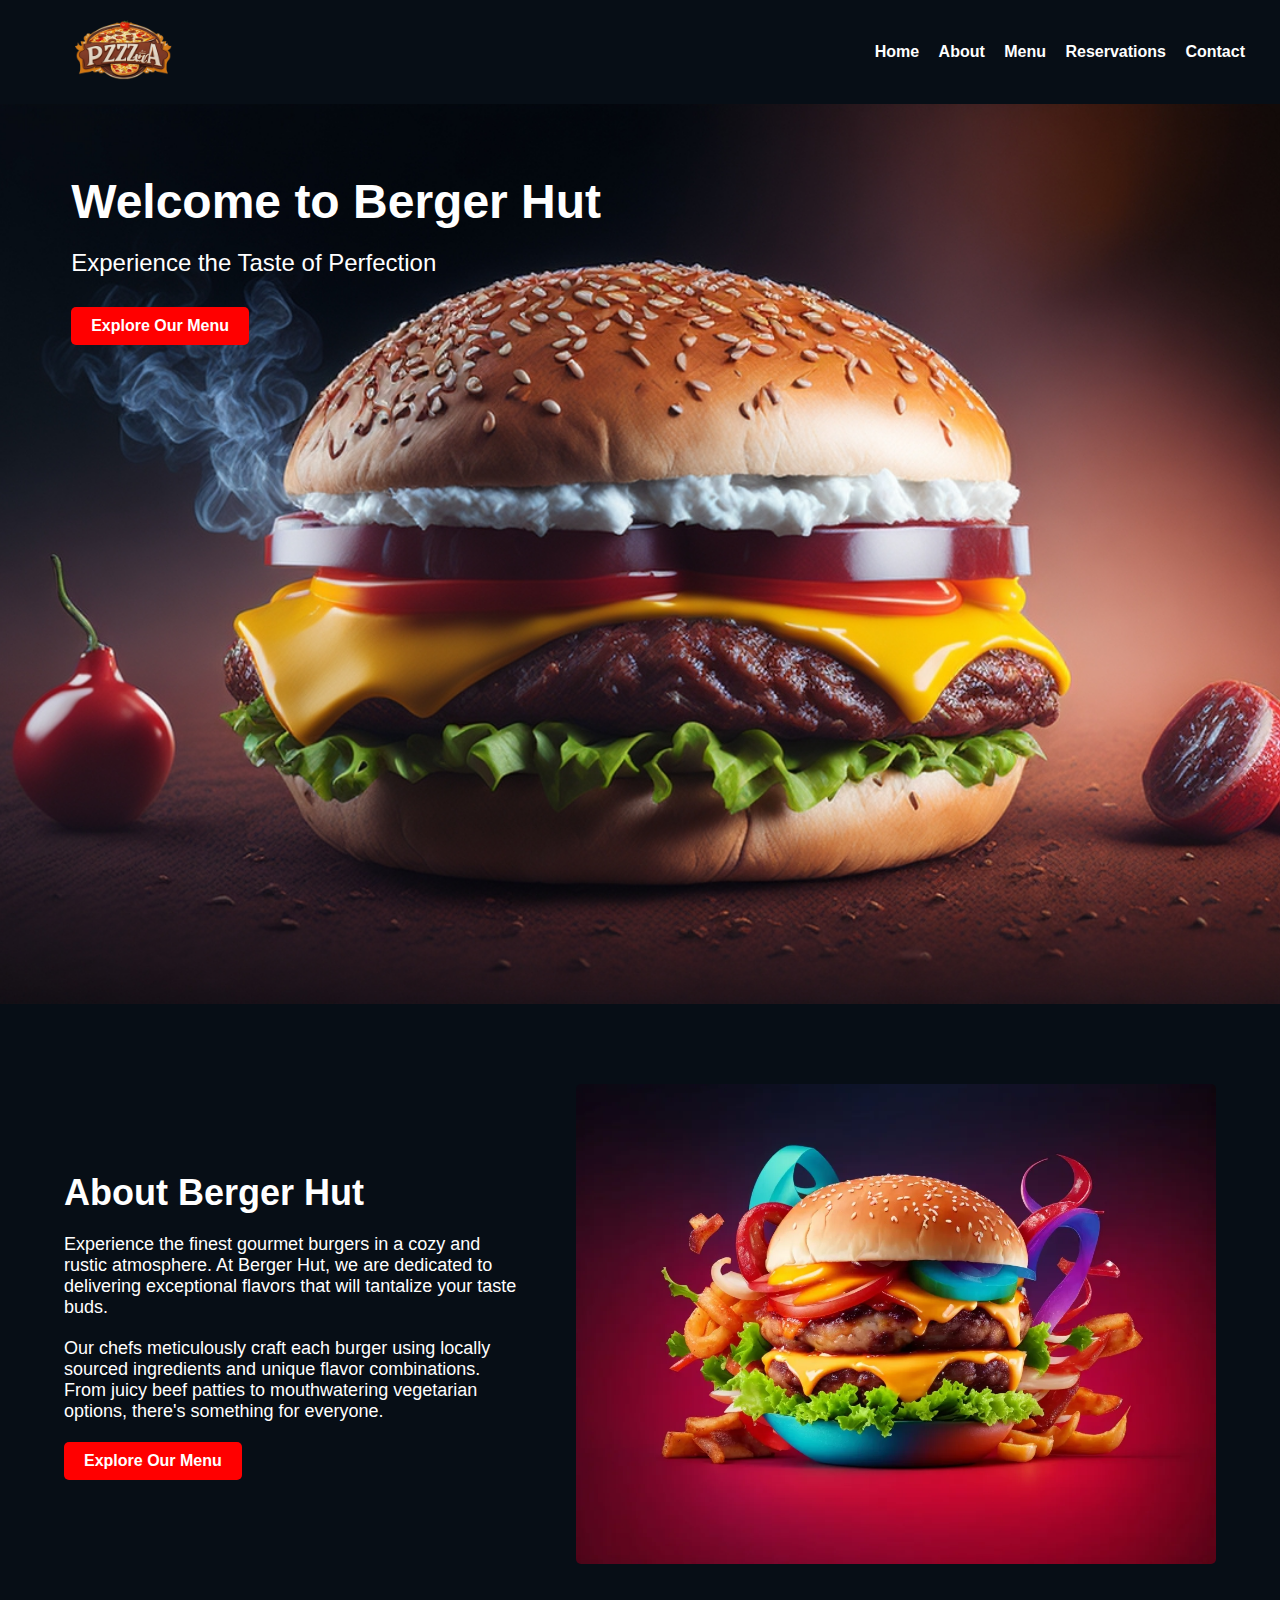
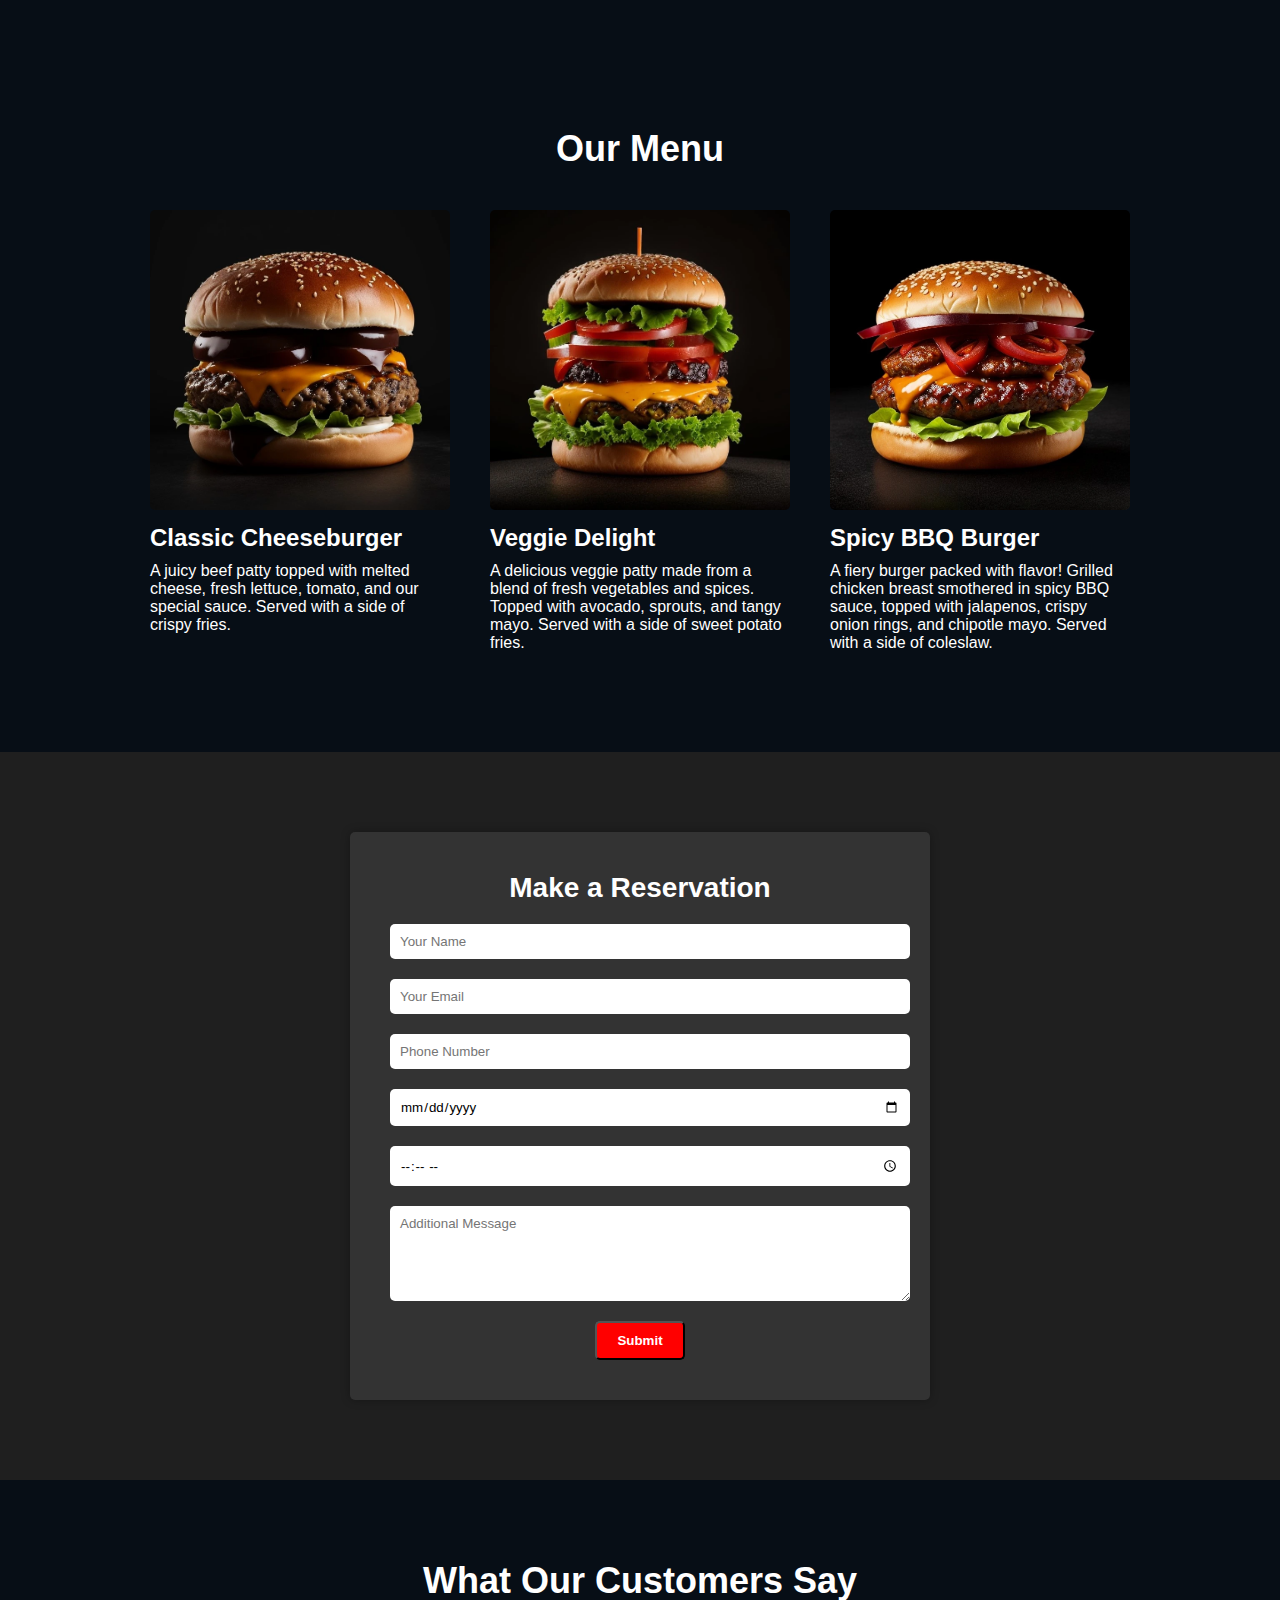
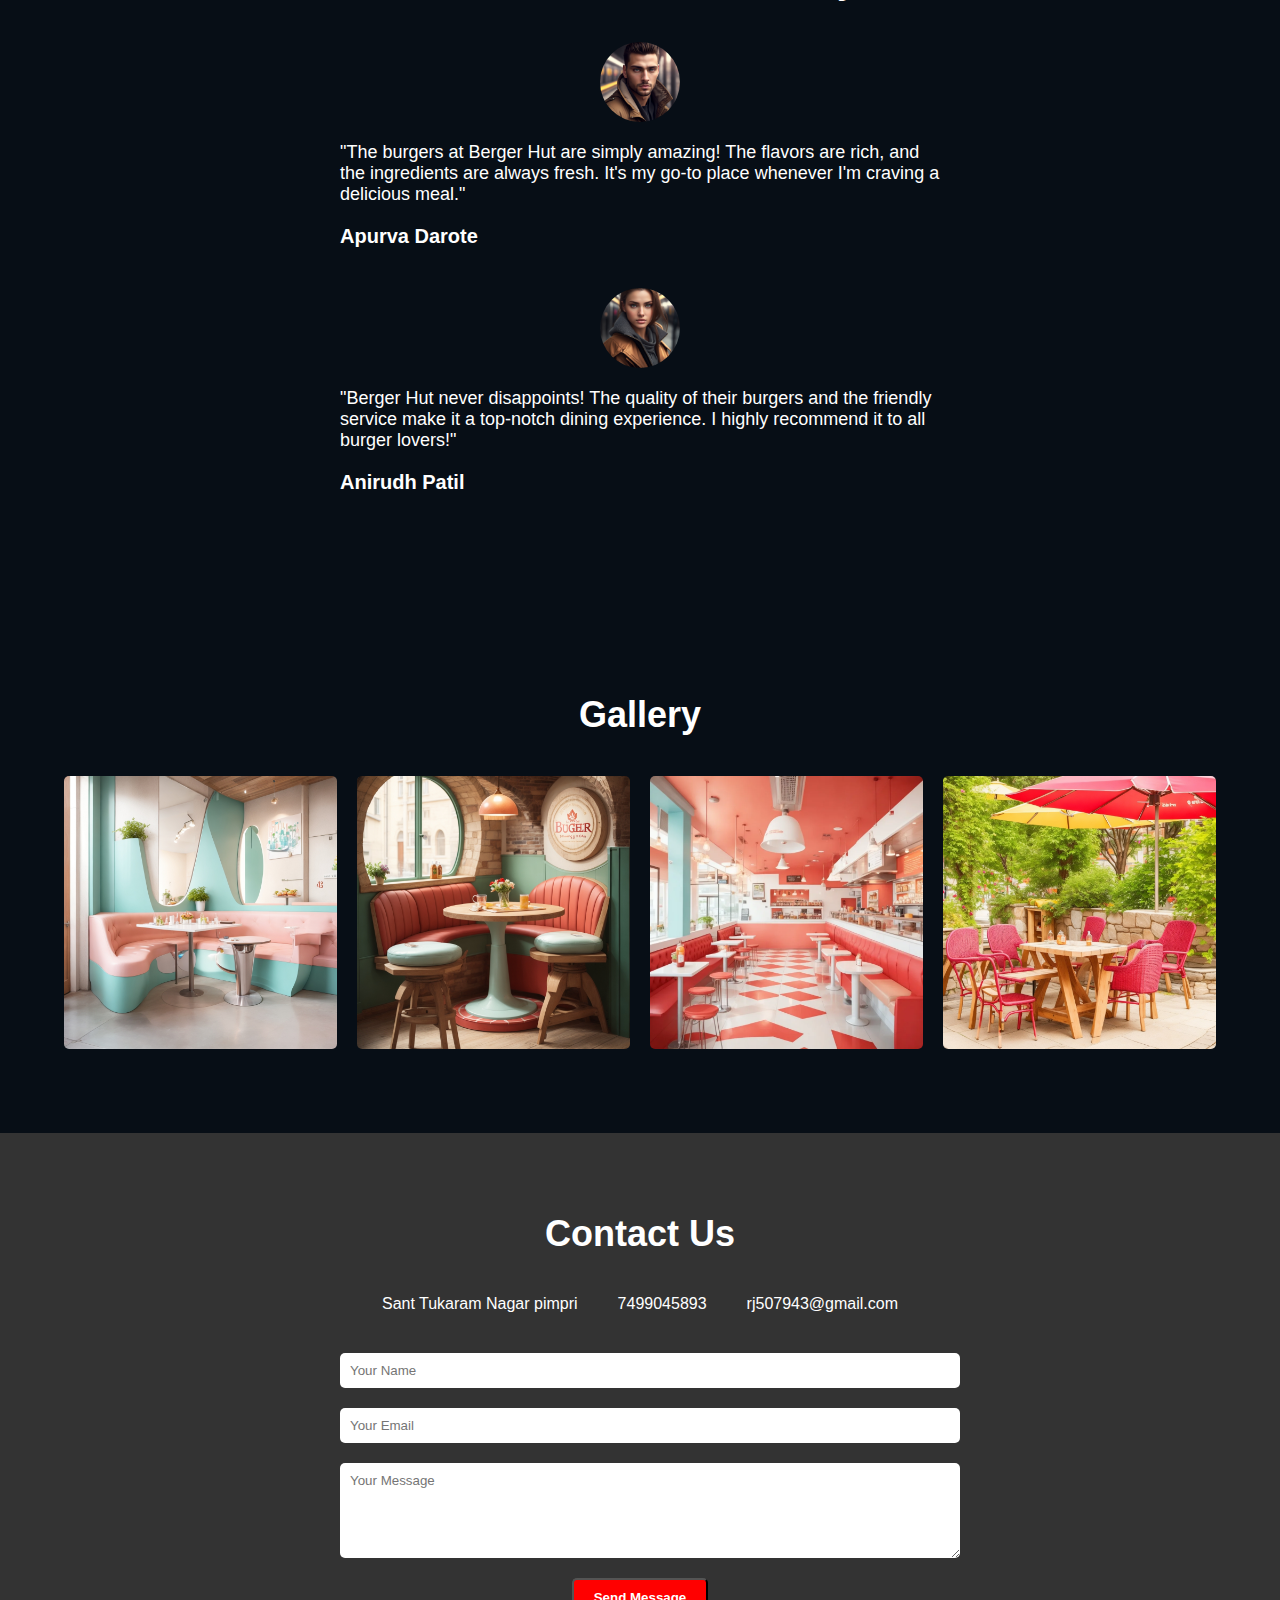
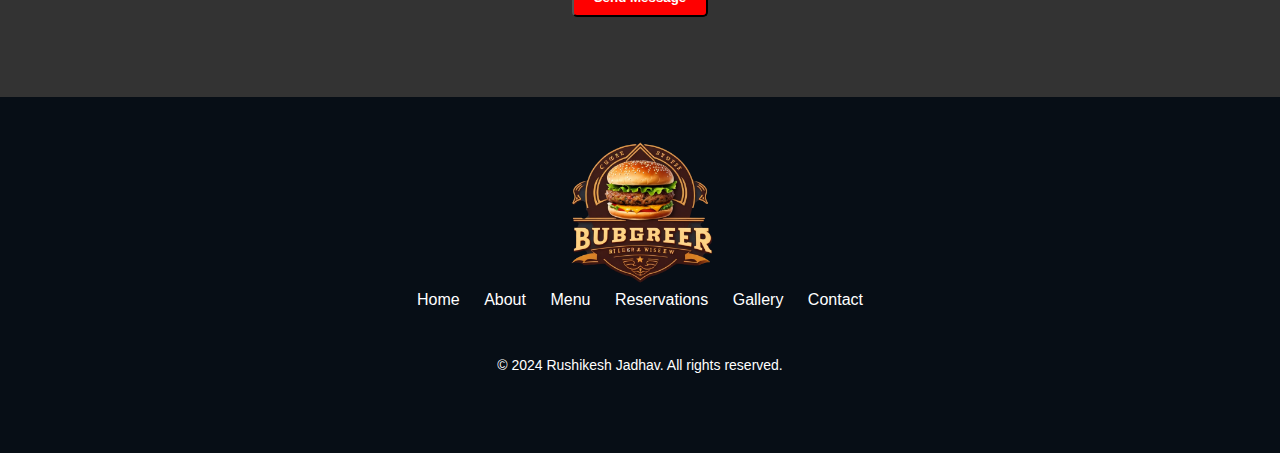
<file: index.htm>
<!DOCTYPE html>
<html>
<head>

  <title>Berger Hut</title>
  <link rel="stylesheet" type="text/css" href="styles.css">
  <link rel="stylesheet" href="https://cdnjs.cloudflare.com/ajax/libs/font-awesome/6.6.0/css/all.min.css" integrity="sha512-Kc323vGBEqzTmouAECnVceyQqyqdsSiqLQISBL29aUW4U/M7pSPA/gEUZQqv1cwx4OnYxTxve5UMg5GT6L4JJg==" crossorigin="anonymous" referrerpolicy="no-referrer" />


</head>

<body>
	<header>
	  <div class="logo">
		<img src="website for burger shop/iconlogo1.webp" alt="Berger Hut Logo">
	  </div>
	  <nav>
		<ul>
		  <li><a href="#home">Home</a></li>
		  <li><a href="#about">About</a></li>
		  <li><a href="#menu">Menu</a></li>
		  <li><a href="#reservations">Reservations</a></li>
		  <li><a href="#contact">Contact</a></li>
		</ul>
	  </nav>
	</header>

<section id="home" class="hero">
  <div class="hero-content">
    <h1>Welcome to Berger Hut</h1>
    <p>Experience the Taste of Perfection</p>
    <a href="#menu" class="btn">Explore Our Menu</a>
  </div>
</section>

<section  id="about" class="about dark-theme">
  <div class="about-content">
    <h2>About Berger Hut</h2>
    <p>Experience the finest gourmet burgers in a cozy and rustic atmosphere. At Berger Hut, we are dedicated to delivering exceptional flavors that will tantalize your taste buds.</p>
    <p>Our chefs meticulously craft each burger using locally sourced ingredients and unique flavor combinations. From juicy beef patties to mouthwatering vegetarian options, there's something for everyone.</p>
    <a href="#menu" class="btn">Explore Our Menu</a>
  </div>
  <div class="about-image">
    <img src="./website for burger shop/about-image.webp" alt="About Image">
  </div>
</section>


<section id="menu" class="menu">
  <h2>Our Menu</h2>
  <div class="menu-items">
    <div class="menu-item">
      <img src="website for burger shop/burger1.webp" alt="Burger 1">
      <h3>Classic Cheeseburger</h3>
      <p>A juicy beef patty topped with melted cheese, fresh lettuce, tomato, and our special sauce. Served with a side of crispy fries.</p>
    </div>
    <div class="menu-item">
      <img src="website for burger shop/burger2.webp" alt="Burger 2">
      <h3>Veggie Delight</h3>
      <p>A delicious veggie patty made from a blend of fresh vegetables and spices. Topped with avocado, sprouts, and tangy mayo. Served with a side of sweet potato fries.</p>
    </div>
    <div class="menu-item">
      <img src="website for burger shop/burger3.webp" alt="Burger 3">
      <h3>Spicy BBQ Burger</h3>
      <p>A fiery burger packed with flavor! Grilled chicken breast smothered in spicy BBQ sauce, topped with jalapenos, crispy onion rings, and chipotle mayo. Served with a side of coleslaw.</p>
    </div>
  </div>
</section>

<section id="reservations" class="reservations">
  <div class="reservation-form">
    <h2>Make a Reservation</h2>
    <form>
      <input type="text" name="name" placeholder="Your Name" required>
      <input type="email" name="email" placeholder="Your Email" required>
      <input type="tel" name="phone" placeholder="Phone Number" required>
      <input type="date" name="date" required>
      <input type="time" name="time" required>
      <textarea name="message" placeholder="Additional Message" rows="5"></textarea>
      <button type="submit">Submit</button>
    </form>
  </div>
</section>


<section class="testimonials">
  <h2>What Our Customers Say</h2>
  <div class="testimonial">
    <img src="website for burger shop/customer1.webp" alt="Customer 1">
    <p>"The burgers at Berger Hut are simply amazing! The flavors are rich, and the ingredients are always fresh. It's my go-to place whenever I'm craving a delicious meal."</p>
    <h4>Apurva Darote</h4>
  </div>
  <div class="testimonial">
    <img src="website for burger shop/customer2.webp" alt="Customer 2">
    <p>"Berger Hut never disappoints! The quality of their burgers and the friendly service make it a top-notch dining experience. I highly recommend it to all burger lovers!"</p>
    <h4>Anirudh Patil</h4>
  </div>
</section>


<section id="gallery" class="gallery">
  <h2>Gallery</h2>
  <div class="image-grid">
    <div class="image-item">
      <img src="website for burger shop/gallery1.webp" alt="Image 1">
    </div>
    <div class="image-item">
      <img src="website for burger shop/gallery2.webp" alt="Image 2">
    </div>
    <div class="image-item">
      <img src="website for burger shop/gallery3.webp" alt="Image 3">
    </div>
    <div class="image-item">
      <img src="website for burger shop/gallery4.webp" alt="Image 4">
    </div>
  </div>
</section>

<section  id="contact" class="contact">
  <div class="contact-container">
    <h2>Contact Us</h2>
    <div class="contact-info">
      <div class="info-item">
        <i class="fas fa-map-marker-alt"></i>
        <p>Sant Tukaram Nagar pimpri</p>
      </div>
      <div class="info-item">
        <i class="fas fa-phone-alt"></i>
        <p>7499045893</p>
      </div>
      <div class="info-item">
        <i class="fas fa-envelope"></i>
        <p>rj507943@gmail.com</p>
      </div>
    </div>
    <form class="contact-form">
      <input type="text" name="name" placeholder="Your Name" required>
      <input type="email" name="email" placeholder="Your Email" required>
      <textarea name="message" placeholder="Your Message" rows="5" required></textarea>
      <button type="submit">Send Message</button>
    </form>
  </div>
</section>




<footer class="footer">
  <div class="footer-content">
    <div class="footer-logo">
      <img src="website for burger shop/iconlogo.webp" alt="Logo">
    </div>
    <nav class="footer-links">
      <a href="#home">Home</a>
      <a href="#about">About</a>
      <a href="#menu">Menu</a>
      <a href="#reservations">Reservations</a>
      <a href="#gallery">Gallery</a>
      <a href="#contact">Contact</a>
    </nav>
    <div class="footer-social">
      <a href="https://www.facebook.com/profile.php?id=100051152362971&mibextid=ZbWKwL"><i class="fa-brands fa-facebook"></i></a>
      <a href="https://x.com/its_rishii43?t=Gh8OyLAZ6psg_hFfAe_Ojw&s=09"><i class="fa-brands fa-x-twitter"></i></a>
      <a href="https://www.instagram.com/thvrishiii7?igsh=MTVkczFzY20wY2xyZA=="><i class="fa-brands fa-instagram"></i></a>
  </div>
  <p class="footer-text">&copy; 2024 Rushikesh Jadhav. All rights reserved.</p>
</footer>


</body>
</file>
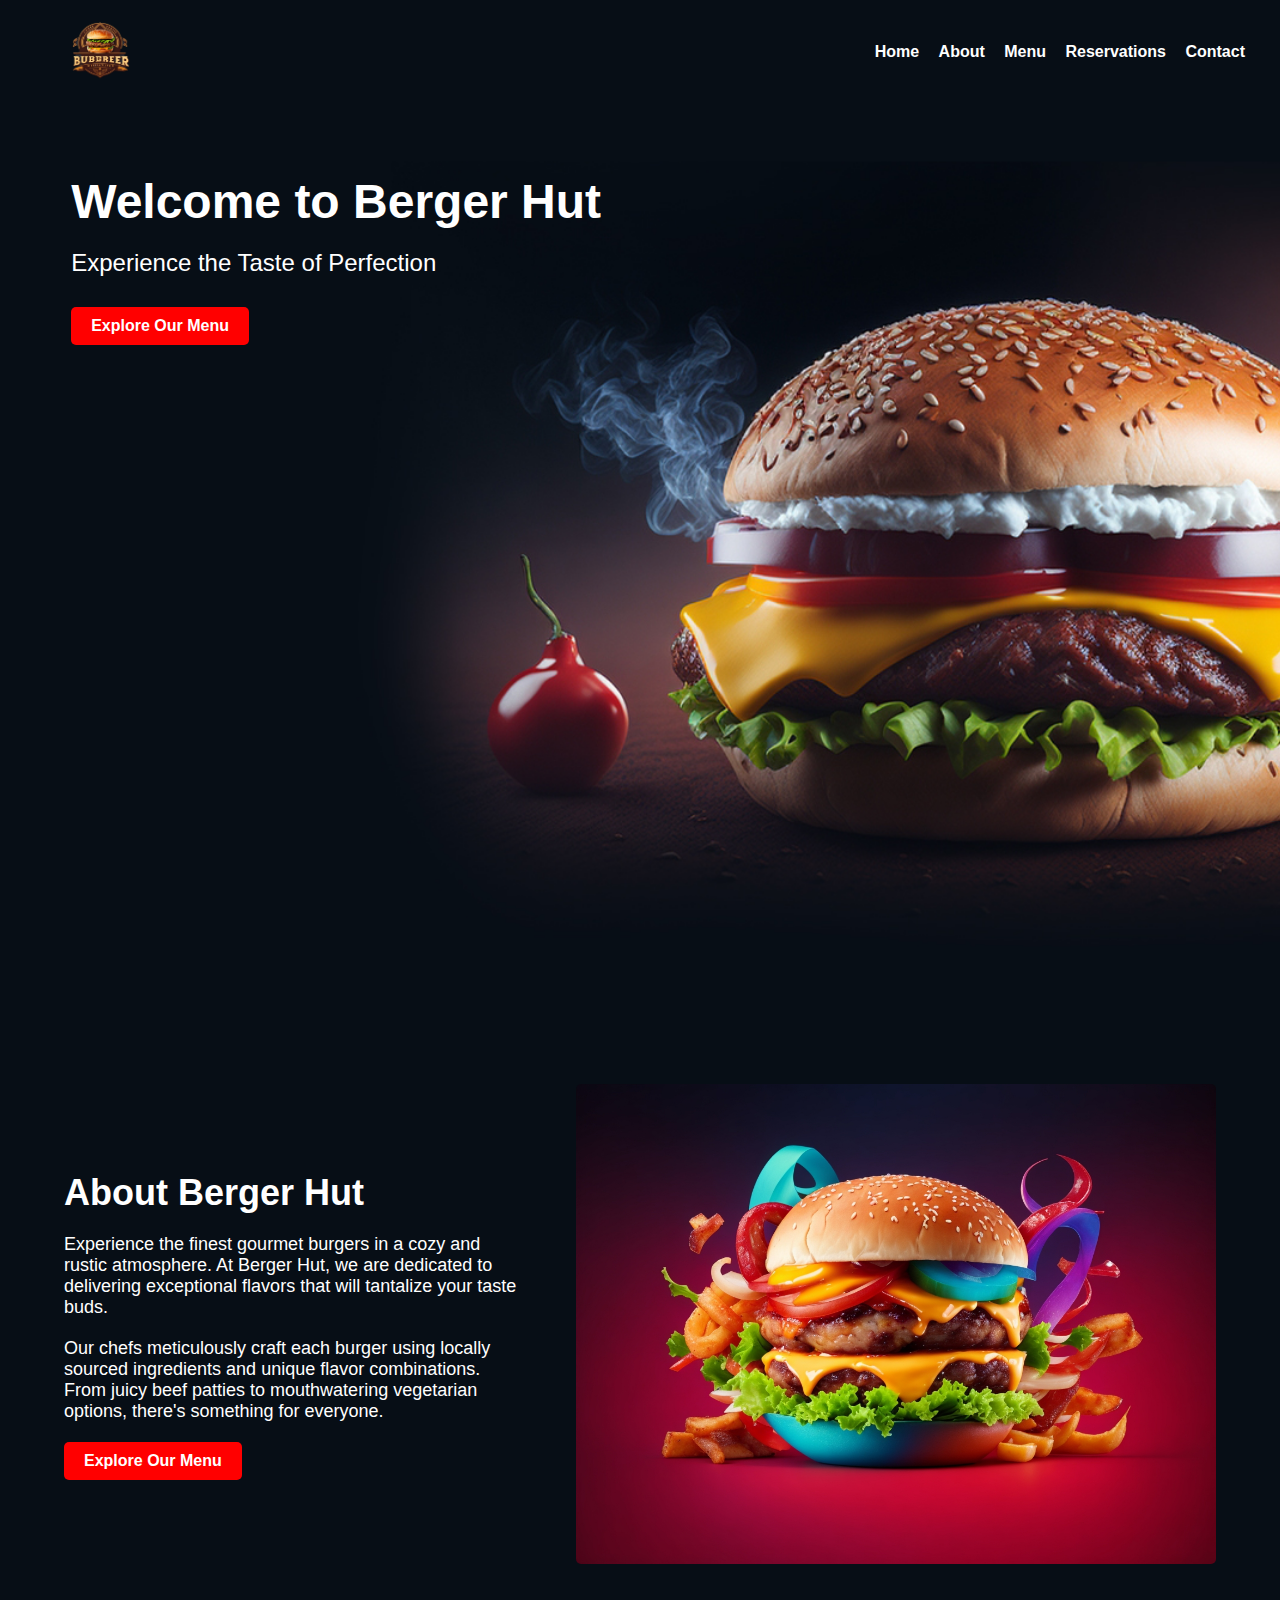
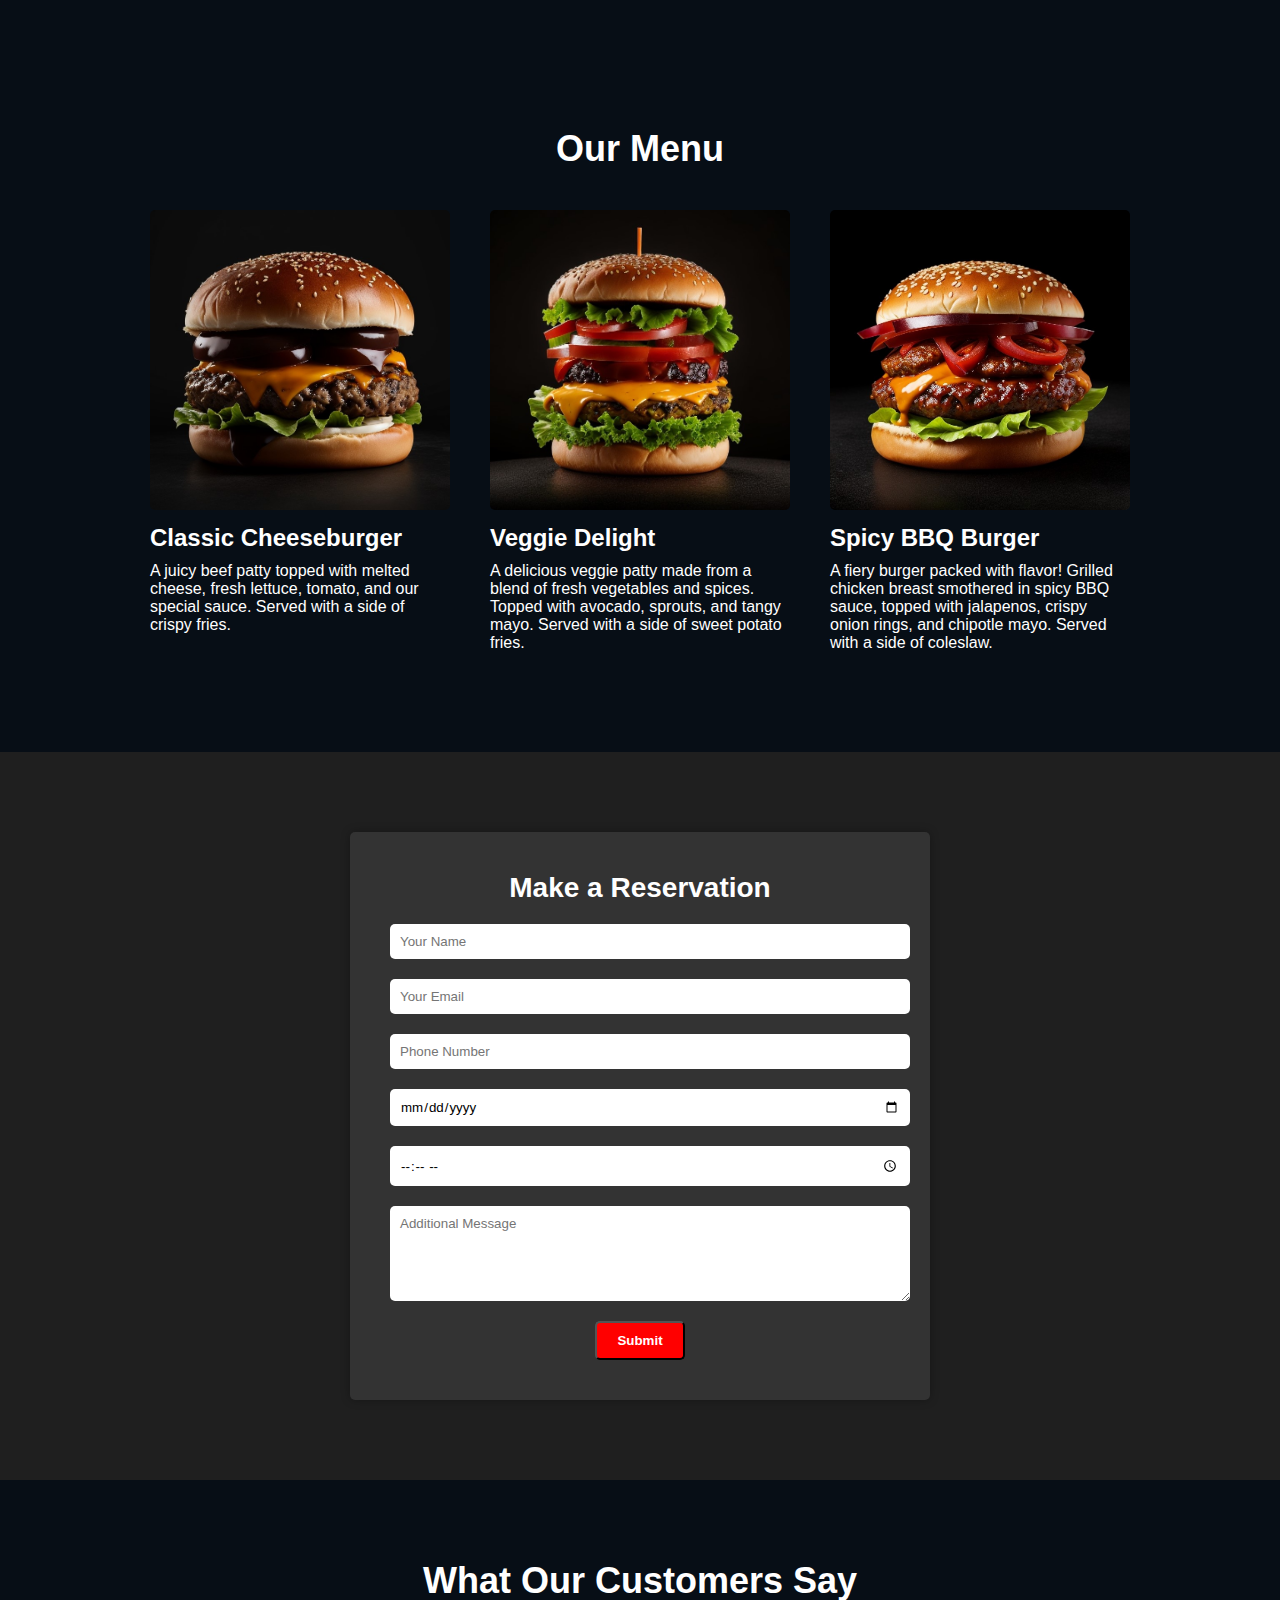
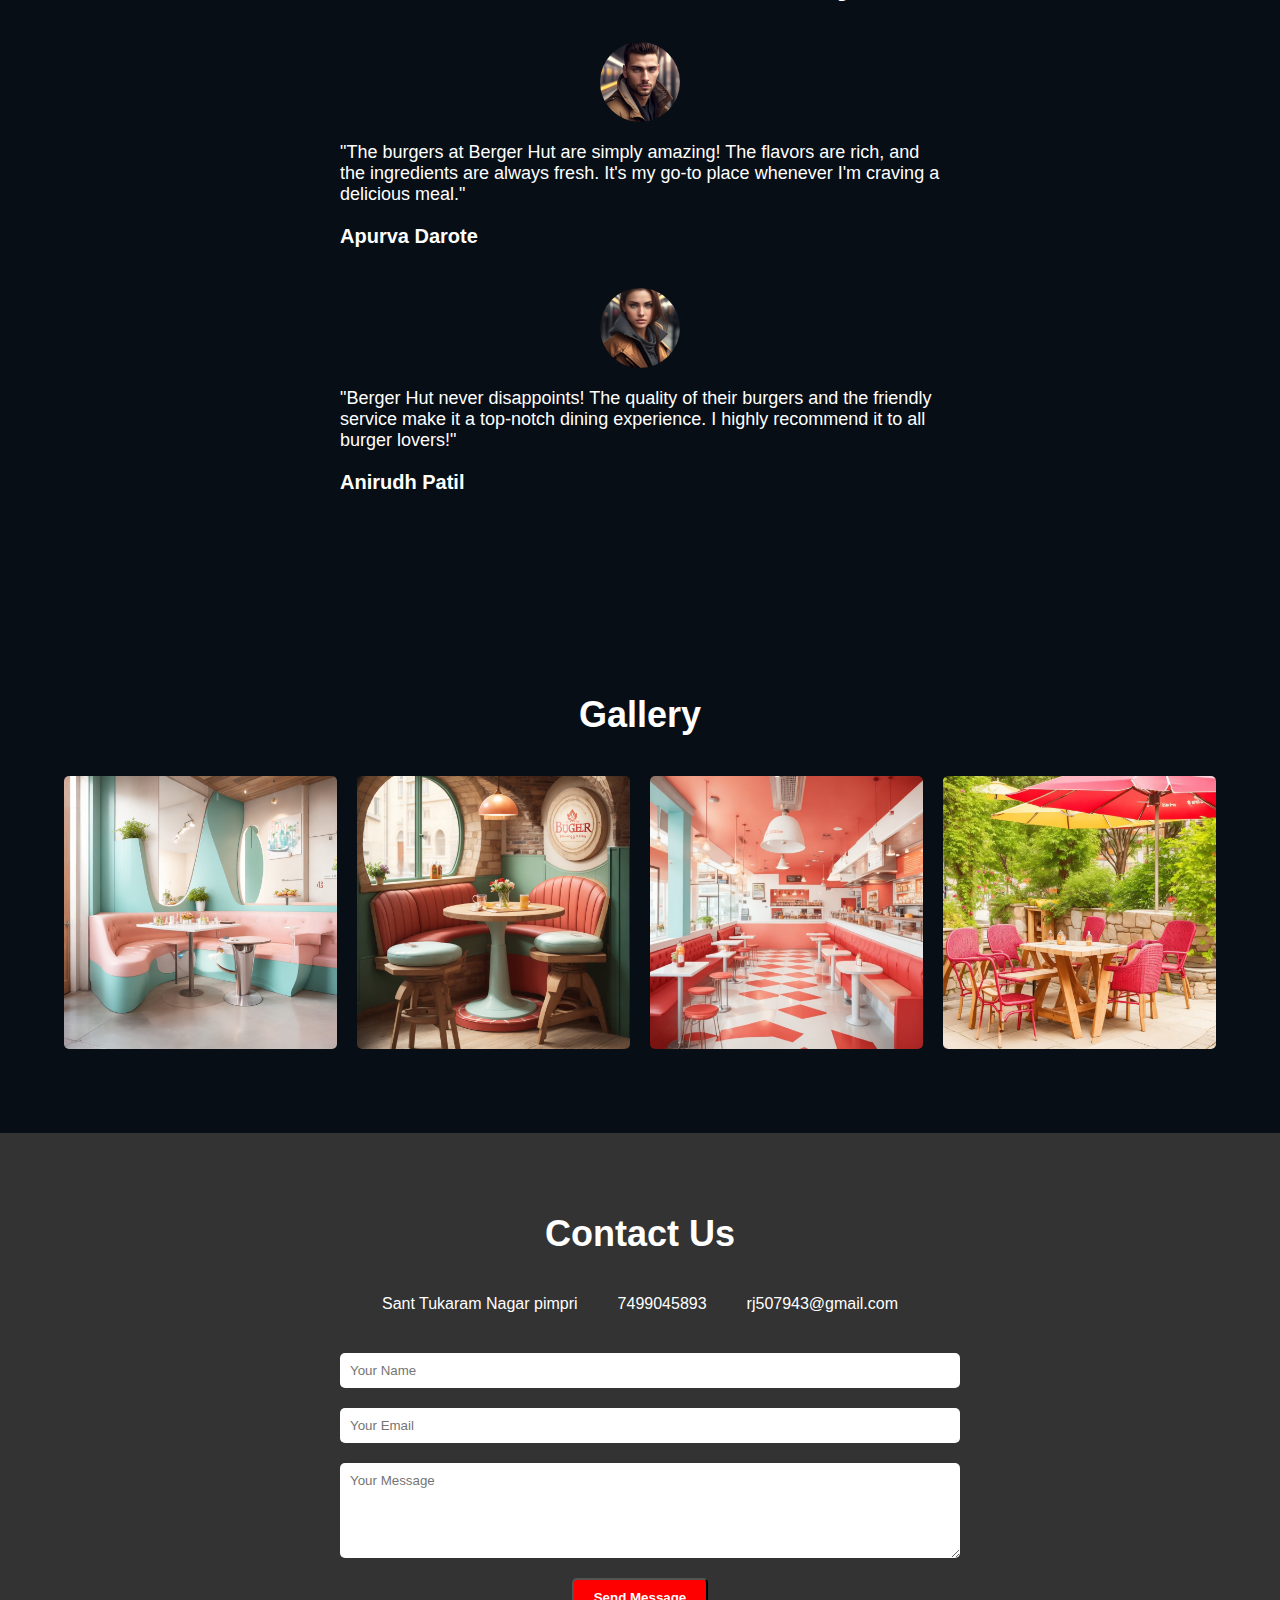
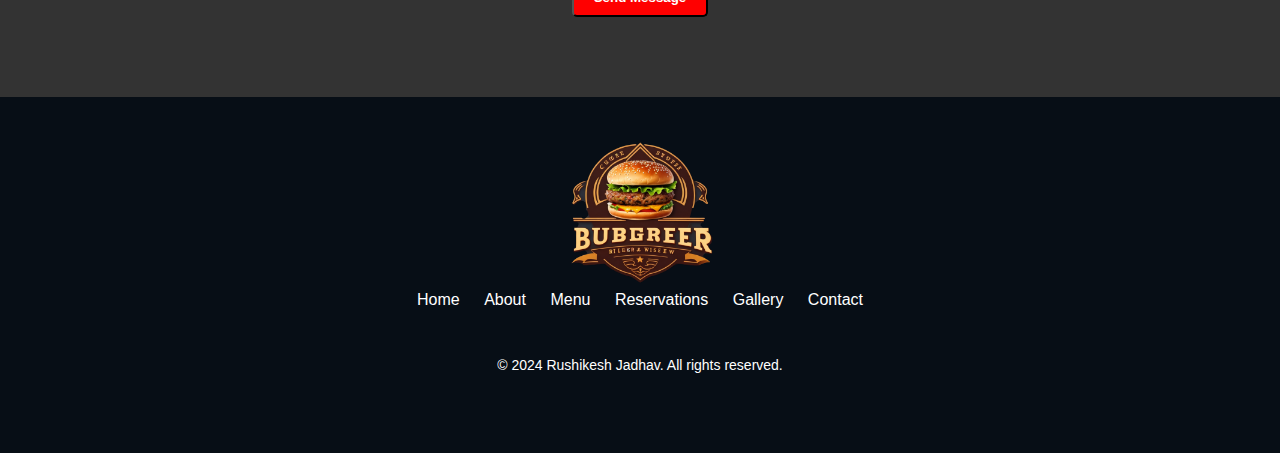
<file: website for burger shop/index.htm>
<!DOCTYPE html>
<html>
<head>

  <title>Berger Hut</title>
  <link rel="stylesheet" type="text/css" href="styles.css">
  <link rel="stylesheet" href="https://cdnjs.cloudflare.com/ajax/libs/font-awesome/6.6.0/css/all.min.css" integrity="sha512-Kc323vGBEqzTmouAECnVceyQqyqdsSiqLQISBL29aUW4U/M7pSPA/gEUZQqv1cwx4OnYxTxve5UMg5GT6L4JJg==" crossorigin="anonymous" referrerpolicy="no-referrer" />


</head>

<body>
	<header>
	  <div class="logo">
		<img src="iconlogo.png" alt="Berger Hut Logo">
	  </div>
	  <nav>
		<ul>
		  <li><a href="#home">Home</a></li>
		  <li><a href="#about">About</a></li>
		  <li><a href="#menu">Menu</a></li>
		  <li><a href="#reservations">Reservations</a></li>
		  <li><a href="#contact">Contact</a></li>
		</ul>
	  </nav>
	</header>

<section id="home" class="hero">
  <div class="hero-content">
    <h1>Welcome to Berger Hut</h1>
    <p>Experience the Taste of Perfection</p>
    <a href="#menu" class="btn">Explore Our Menu</a>
  </div>
</section>

<section  id="about" class="about dark-theme">
  <div class="about-content">
    <h2>About Berger Hut</h2>
    <p>Experience the finest gourmet burgers in a cozy and rustic atmosphere. At Berger Hut, we are dedicated to delivering exceptional flavors that will tantalize your taste buds.</p>
    <p>Our chefs meticulously craft each burger using locally sourced ingredients and unique flavor combinations. From juicy beef patties to mouthwatering vegetarian options, there's something for everyone.</p>
    <a href="#menu" class="btn">Explore Our Menu</a>
  </div>
  <div class="about-image">
    <img src="about-image.jpg" alt="About Image">
  </div>
</section>


<section id="menu" class="menu">
  <h2>Our Menu</h2>
  <div class="menu-items">
    <div class="menu-item">
      <img src="burger1.jpg" alt="Burger 1">
      <h3>Classic Cheeseburger</h3>
      <p>A juicy beef patty topped with melted cheese, fresh lettuce, tomato, and our special sauce. Served with a side of crispy fries.</p>
    </div>
    <div class="menu-item">
      <img src="burger2.jpg" alt="Burger 2">
      <h3>Veggie Delight</h3>
      <p>A delicious veggie patty made from a blend of fresh vegetables and spices. Topped with avocado, sprouts, and tangy mayo. Served with a side of sweet potato fries.</p>
    </div>
    <div class="menu-item">
      <img src="burger3.jpg" alt="Burger 3">
      <h3>Spicy BBQ Burger</h3>
      <p>A fiery burger packed with flavor! Grilled chicken breast smothered in spicy BBQ sauce, topped with jalapenos, crispy onion rings, and chipotle mayo. Served with a side of coleslaw.</p>
    </div>
  </div>
</section>

<section id="reservations" class="reservations">
  <div class="reservation-form">
    <h2>Make a Reservation</h2>
    <form>
      <input type="text" name="name" placeholder="Your Name" required>
      <input type="email" name="email" placeholder="Your Email" required>
      <input type="tel" name="phone" placeholder="Phone Number" required>
      <input type="date" name="date" required>
      <input type="time" name="time" required>
      <textarea name="message" placeholder="Additional Message" rows="5"></textarea>
      <button type="submit">Submit</button>
    </form>
  </div>
</section>


<section class="testimonials">
  <h2>What Our Customers Say</h2>
  <div class="testimonial">
    <img src="customer1.jpg" alt="Customer 1">
    <p>"The burgers at Berger Hut are simply amazing! The flavors are rich, and the ingredients are always fresh. It's my go-to place whenever I'm craving a delicious meal."</p>
    <h4>Apurva Darote</h4>
  </div>
  <div class="testimonial">
    <img src="customer2.jpg" alt="Customer 2">
    <p>"Berger Hut never disappoints! The quality of their burgers and the friendly service make it a top-notch dining experience. I highly recommend it to all burger lovers!"</p>
    <h4>Anirudh Patil</h4>
  </div>
</section>


<section id="gallery" class="gallery">
  <h2>Gallery</h2>
  <div class="image-grid">
    <div class="image-item">
      <img src="gallery1.jpg" alt="Image 1">
    </div>
    <div class="image-item">
      <img src="gallery2.jpg" alt="Image 2">
    </div>
    <div class="image-item">
      <img src="gallery3.jpg" alt="Image 3">
    </div>
    <div class="image-item">
      <img src="gallery4.jpg" alt="Image 4">
    </div>
  </div>
</section>

<section  id="contact" class="contact">
  <div class="contact-container">
    <h2>Contact Us</h2>
    <div class="contact-info">
      <div class="info-item">
        <i class="fas fa-map-marker-alt"></i>
        <p>Sant Tukaram Nagar pimpri</p>
      </div>
      <div class="info-item">
        <i class="fas fa-phone-alt"></i>
        <p>7499045893</p>
      </div>
      <div class="info-item">
        <i class="fas fa-envelope"></i>
        <p>rj507943@gmail.com</p>
      </div>
    </div>
    <form class="contact-form">
      <input type="text" name="name" placeholder="Your Name" required>
      <input type="email" name="email" placeholder="Your Email" required>
      <textarea name="message" placeholder="Your Message" rows="5" required></textarea>
      <button type="submit">Send Message</button>
    </form>
  </div>
</section>




<footer class="footer">
  <div class="footer-content">
    <div class="footer-logo">
      <img src="iconlogo.png" alt="Logo">
    </div>
    <nav class="footer-links">
      <a href="#home">Home</a>
      <a href="#about">About</a>
      <a href="#menu">Menu</a>
      <a href="#reservations">Reservations</a>
      <a href="#gallery">Gallery</a>
      <a href="#contact">Contact</a>
    </nav>
    <div class="footer-social">
      <a href="https://www.facebook.com/profile.php?id=100051152362971&mibextid=ZbWKwL"><i class="fa-brands fa-facebook"></i></a>
      <a href="https://x.com/its_rishii43?t=Gh8OyLAZ6psg_hFfAe_Ojw&s=09"><i class="fa-brands fa-x-twitter"></i></a>
      <a href="https://www.instagram.com/thvrishiii7?igsh=MTVkczFzY20wY2xyZA=="><i class="fa-brands fa-instagram"></i></a>
  </div>
  <p class="footer-text">&copy; 2024 Rushikesh Jadhav. All rights reserved.</p>
</footer>


</body>
</file>
<file: styles.css>
*{
    margin: 0;
    padding: 0;
    font-family: 'Noto Sans', sans-serif;
}
/*header*/

header {
  background-color: #070e16;
  padding: 20px;
  display: flex;
  align-items: center;
  justify-content: space-between;
}

.logo img {
  height: 60px;
  margin-left:50px;
}

nav ul {
  list-style: none;
  margin: 0;
  padding: 0;
}

nav ul li {
  display: inline-block;
  margin-right: 15px;
}

nav ul li a {
  text-decoration: none;
  color: white;
  font-weight: bold;
  transition: color 0.3s ease;
}

nav ul li a:hover {
  color: #ff0000;
}

/*hero*/

.hero {
  background-image: url("./website for burger shop/hero-background.webp");
  background-size: cover;
  background-position: center;
  height: 100vh;
  display: flex;


  text-align: left;
  color: #fff;
}

.hero-content {
  max-width: 600px;
  padding: 20px;
  margin-top :50px;
  margin-left: 4%;
  
}

.hero-content h1 {
  font-size: 48px;
  margin-bottom: 20px;
}

.hero-content p {
  font-size: 24px;
  margin-bottom: 30px;
}

.btn {
  display: inline-block;
  background-color: #ff0000;
  color: #fff;
  padding: 10px 20px;
  border-radius: 5px;
  text-decoration: none;
  font-weight: bold;
  transition: background-color 0.3s ease;
}

.btn:hover {
  background-color: #e60000;
}

/*about*/

.about {
  display: flex;
  align-items: center;
  padding: 80px 0;
}

.about-content {
  flex: 1;
  max-width: 600px;
  padding-right: 50px;
  color: #fff;
  margin-left: 5%;
  
  
}

.about h2 {
  font-size: 36px;
  margin-bottom: 20px;
}

.about p {
  font-size: 18px;
  margin-bottom: 20px;
}

.about-image {
  max-width: 50%;
  margin-right: 5%;
}

.about-image img {
  max-width: 100%;
  height: auto;
  border-radius: 5px;
}

.dark-theme {
  background-color: #070e16;
}


/* menu*/
.menu {
  padding: 80px 0;
  text-align: center;
  background-color: #070e16;
}

.menu h2 {
  font-size: 36px;
  margin-bottom: 40px;
  color: #ffffff;
}

.menu-items {
  display: flex;
  justify-content: center;
}

.menu-item {
  max-width: 300px;
  margin: 0 20px;
  text-align: left;
}

.menu-item img {
  max-width: 100%;
  height: auto;
  border-radius: 5px;
  margin-bottom: 10px;
}

.menu-item h3 {
  font-size: 24px;
  margin-bottom: 10px;
  color: #ffffff;
}

.menu-item p {
  font-size: 16px;
  margin-bottom: 20px;
  color: #ffffff;
}

/* reservations*/

.reservations {
  background-color: #1f1f1f;
  padding: 80px 0;
  text-align: center;
}

.reservation-form {
  max-width: 500px;
  margin: 0 auto;
  background-color: #333;
  padding: 40px;
  border-radius: 5px;
  box-shadow: 0 0 10px rgba(0, 0, 0, 0.3);
}

.reservation-form h2 {
  color: #fff;
  font-size: 28px;
  margin-bottom: 20px;
}

.reservation-form form input,
.reservation-form form textarea {
  display: block;
  width: 100%;
  padding: 10px;
  margin-bottom: 20px;
  border-radius: 5px;
  border: none;
}

.reservation-form form button {
  display: inline-block;
  background-color: #ff0000;
  color: #fff;
  padding: 10px 20px;
  border-radius: 5px;
  text-decoration: none;
  font-weight: bold;
  transition: background-color 0.3s ease;
}

.reservation-form form button:hover {
  background-color: #e60000;
}


/* Testimonials Section*/

.testimonials {
  padding: 80px 0;
  text-align: center;
  background-color: #070e16;
}

.testimonials h2 {
  font-size: 36px;
  margin-bottom: 40px;
  color: #fff;
}

.testimonial {
  max-width: 600px;
  margin: 0 auto 40px;
  text-align: left;
}

.testimonial img {
  display: block;
  width: 80px;
  height: 80px;
  border-radius: 50%;
  margin: 0 auto 20px;
}

.testimonial p {
  font-size: 18px;
  margin-bottom: 20px;
  color: #fff;
}

.testimonial h4 {
  font-size: 20px;
  font-weight: bold;
  color: #fff;
}


/* Gallery Section*/

.gallery {
  padding: 80px 0;
  text-align: center;
  background-color: #070e16;
}

.gallery h2 {
  font-size: 36px;
  margin-bottom: 40px;
  color: #fff;
}

.image-grid {
  display: grid;
  grid-template-columns: repeat(4, 1fr);
  grid-gap: 20px;
  margin-left: 5%;
  margin-right: 5%;
}

.image-item img {
  width: 100%;
  height: auto;
  border-radius: 5px;
}


/* Contact Section*/

.contact {
  background-color: #333;
  padding: 80px 0;
  text-align: center;
  color: #fff;
}

.contact-container {
  max-width: 600px;
  margin: 0 auto;
}

.contact h2 {
  font-size: 36px;
  margin-bottom: 40px;
}

.contact-info {
  display: flex;
  justify-content: center;
  margin-bottom: 40px;
}

.info-item {
  margin: 0 20px;
  text-align: center;
}

.info-item i {
  font-size: 24px;
  margin-bottom: 10px;
}

.contact-form input,
.contact-form textarea {
  display: block;
  width: 100%;
  padding: 10px;
  margin-bottom: 20px;
  border-radius: 5px;
  border: none;
}

.contact-form textarea {
  resize: vertical;
}

.contact-form button {
  display: inline-block;
  background-color: #ff0000;
  color: #fff;
  padding: 10px 20px;
  border-radius: 5px;
  text-decoration: none;
  font-weight: bold;
  transition: background-color 0.3s ease;
}

.contact-form button:hover {
  background-color: #e60000;
}


/* Footer*/

.footer {
  background-color: #070e16;
  padding: 40px 0;
  color: #fff;
  text-align: center;
}

.footer-content {
  display: flex;
  flex-direction: column;
  align-items: center;
  margin-bottom: 40px;
}

.footer-logo img {
  max-width: 150px;
}

.footer-links a {
  color: #fff;
  margin-left: 10px;
  margin-right: 10px;
 
  text-decoration: none;
}

.footer-social a {
  color: #fff;
  margin-left: 5px;
  margin-right: 5px;
 
  text-decoration: none;
}

.footer-social{
  margin-top: 15px;
}

.footer-social a:hover{
  color:black ;
}

.footer-text {
  font-size: 14px;
  margin-top: 15px;
}
</file>
<file: website for burger shop/styles.css>
*{
    margin: 0;
    padding: 0;
    font-family: 'Noto Sans', sans-serif;
}
/*header*/

header {
  background-color: #070e16;
  padding: 20px;
  display: flex;
  align-items: center;
  justify-content: space-between;
}

.logo img {
  height: 60px;
  margin-left:50px;
}

nav ul {
  list-style: none;
  margin: 0;
  padding: 0;
}

nav ul li {
  display: inline-block;
  margin-right: 15px;
}

nav ul li a {
  text-decoration: none;
  color: white;
  font-weight: bold;
  transition: color 0.3s ease;
}

nav ul li a:hover {
  color: #ff0000;
}

/*hero*/

.hero {
  background-image: url("hero-background1.jpg");
  background-size: cover;
  background-position: center;
  height: 100vh;
  display: flex;


  text-align: left;
  color: #fff;
}

.hero-content {
  max-width: 600px;
  padding: 20px;
  margin-top :50px;
  margin-left: 4%;
  
}

.hero-content h1 {
  font-size: 48px;
  margin-bottom: 20px;
}

.hero-content p {
  font-size: 24px;
  margin-bottom: 30px;
}

.btn {
  display: inline-block;
  background-color: #ff0000;
  color: #fff;
  padding: 10px 20px;
  border-radius: 5px;
  text-decoration: none;
  font-weight: bold;
  transition: background-color 0.3s ease;
}

.btn:hover {
  background-color: #e60000;
}

/*about*/

.about {
  display: flex;
  align-items: center;
  padding: 80px 0;
}

.about-content {
  flex: 1;
  max-width: 600px;
  padding-right: 50px;
  color: #fff;
  margin-left: 5%;
  
  
}

.about h2 {
  font-size: 36px;
  margin-bottom: 20px;
}

.about p {
  font-size: 18px;
  margin-bottom: 20px;
}

.about-image {
  max-width: 50%;
  margin-right: 5%;
}

.about-image img {
  max-width: 100%;
  height: auto;
  border-radius: 5px;
}

.dark-theme {
  background-color: #070e16;
}


/* menu*/
.menu {
  padding: 80px 0;
  text-align: center;
  background-color: #070e16;
}

.menu h2 {
  font-size: 36px;
  margin-bottom: 40px;
  color: #ffffff;
}

.menu-items {
  display: flex;
  justify-content: center;
}

.menu-item {
  max-width: 300px;
  margin: 0 20px;
  text-align: left;
}

.menu-item img {
  max-width: 100%;
  height: auto;
  border-radius: 5px;
  margin-bottom: 10px;
}

.menu-item h3 {
  font-size: 24px;
  margin-bottom: 10px;
  color: #ffffff;
}

.menu-item p {
  font-size: 16px;
  margin-bottom: 20px;
  color: #ffffff;
}

/* reservations*/

.reservations {
  background-color: #1f1f1f;
  padding: 80px 0;
  text-align: center;
}

.reservation-form {
  max-width: 500px;
  margin: 0 auto;
  background-color: #333;
  padding: 40px;
  border-radius: 5px;
  box-shadow: 0 0 10px rgba(0, 0, 0, 0.3);
}

.reservation-form h2 {
  color: #fff;
  font-size: 28px;
  margin-bottom: 20px;
}

.reservation-form form input,
.reservation-form form textarea {
  display: block;
  width: 100%;
  padding: 10px;
  margin-bottom: 20px;
  border-radius: 5px;
  border: none;
}

.reservation-form form button {
  display: inline-block;
  background-color: #ff0000;
  color: #fff;
  padding: 10px 20px;
  border-radius: 5px;
  text-decoration: none;
  font-weight: bold;
  transition: background-color 0.3s ease;
}

.reservation-form form button:hover {
  background-color: #e60000;
}


/* Testimonials Section*/

.testimonials {
  padding: 80px 0;
  text-align: center;
  background-color: #070e16;
}

.testimonials h2 {
  font-size: 36px;
  margin-bottom: 40px;
  color: #fff;
}

.testimonial {
  max-width: 600px;
  margin: 0 auto 40px;
  text-align: left;
}

.testimonial img {
  display: block;
  width: 80px;
  height: 80px;
  border-radius: 50%;
  margin: 0 auto 20px;
}

.testimonial p {
  font-size: 18px;
  margin-bottom: 20px;
  color: #fff;
}

.testimonial h4 {
  font-size: 20px;
  font-weight: bold;
  color: #fff;
}


/* Gallery Section*/

.gallery {
  padding: 80px 0;
  text-align: center;
  background-color: #070e16;
}

.gallery h2 {
  font-size: 36px;
  margin-bottom: 40px;
  color: #fff;
}

.image-grid {
  display: grid;
  grid-template-columns: repeat(4, 1fr);
  grid-gap: 20px;
  margin-left: 5%;
  margin-right: 5%;
}

.image-item img {
  width: 100%;
  height: auto;
  border-radius: 5px;
}


/* Contact Section*/

.contact {
  background-color: #333;
  padding: 80px 0;
  text-align: center;
  color: #fff;
}

.contact-container {
  max-width: 600px;
  margin: 0 auto;
}

.contact h2 {
  font-size: 36px;
  margin-bottom: 40px;
}

.contact-info {
  display: flex;
  justify-content: center;
  margin-bottom: 40px;
}

.info-item {
  margin: 0 20px;
  text-align: center;
}

.info-item i {
  font-size: 24px;
  margin-bottom: 10px;
}

.contact-form input,
.contact-form textarea {
  display: block;
  width: 100%;
  padding: 10px;
  margin-bottom: 20px;
  border-radius: 5px;
  border: none;
}

.contact-form textarea {
  resize: vertical;
}

.contact-form button {
  display: inline-block;
  background-color: #ff0000;
  color: #fff;
  padding: 10px 20px;
  border-radius: 5px;
  text-decoration: none;
  font-weight: bold;
  transition: background-color 0.3s ease;
}

.contact-form button:hover {
  background-color: #e60000;
}


/* Footer*/

.footer {
  background-color: #070e16;
  padding: 40px 0;
  color: #fff;
  text-align: center;
}

.footer-content {
  display: flex;
  flex-direction: column;
  align-items: center;
  margin-bottom: 40px;
}

.footer-logo img {
  max-width: 150px;
}

.footer-links a {
  color: #fff;
  margin-left: 10px;
  margin-right: 10px;
 
  text-decoration: none;
}

.footer-social a {
  color: #fff;
  margin-left: 5px;
  margin-right: 5px;
 
  text-decoration: none;
}

.footer-social{
  margin-top: 15px;
}

.footer-social a:hover{
  color:black ;
}

.footer-text {
  font-size: 14px;
  margin-top: 15px;
}
</file>
